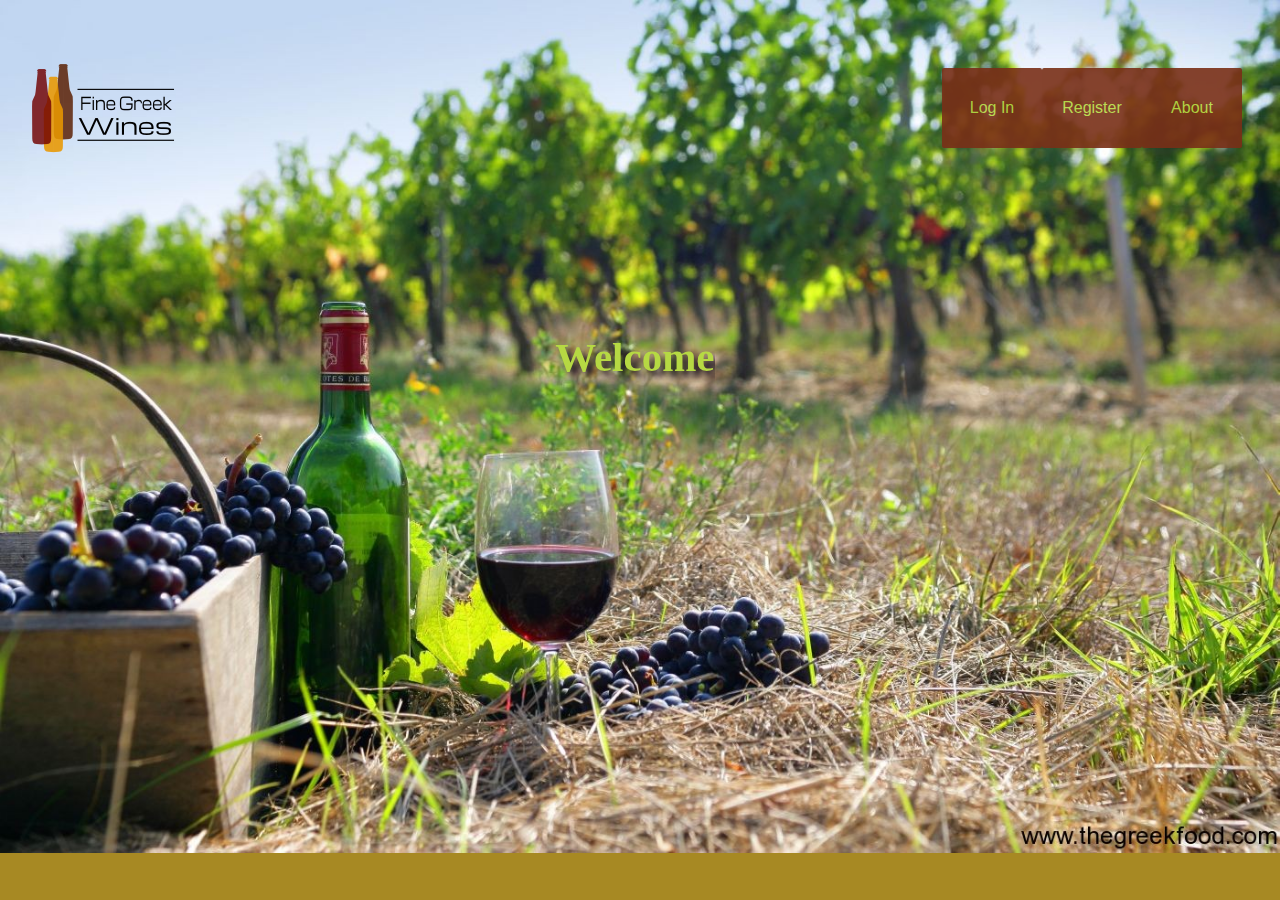
<file: index.html>
﻿<!DOCTYPE html>

<html lang="en" xmlns="http://www.w3.org/1999/xhtml">
<head>
    <meta charset="utf-8" />
    <link rel="stylesheet" type="text/css" href="index.css" />
    <title>🍷Fine Greek Wines</title>
</head>

<body>
    <a name="top"></a>
    <div class="navbar">
        <div id="left">
            <img src="img/logo.png"/>
        </div>

        <div id="right">
            <input type="button" value="Log In" onclick="location.href='/login/login.html'">
            <input type="button" value="Register" onclick="location.href='/login/register.html'">
            <input type="button" value="About" onclick="location.href='about.html'">
        </div>
        
    </div>

    <div id="bdy">
            <div>Welcome</div>
            <div>
                <span>to Fine Greek Wines</span>
            </div>
    </div>
</body>
</html>
</file>
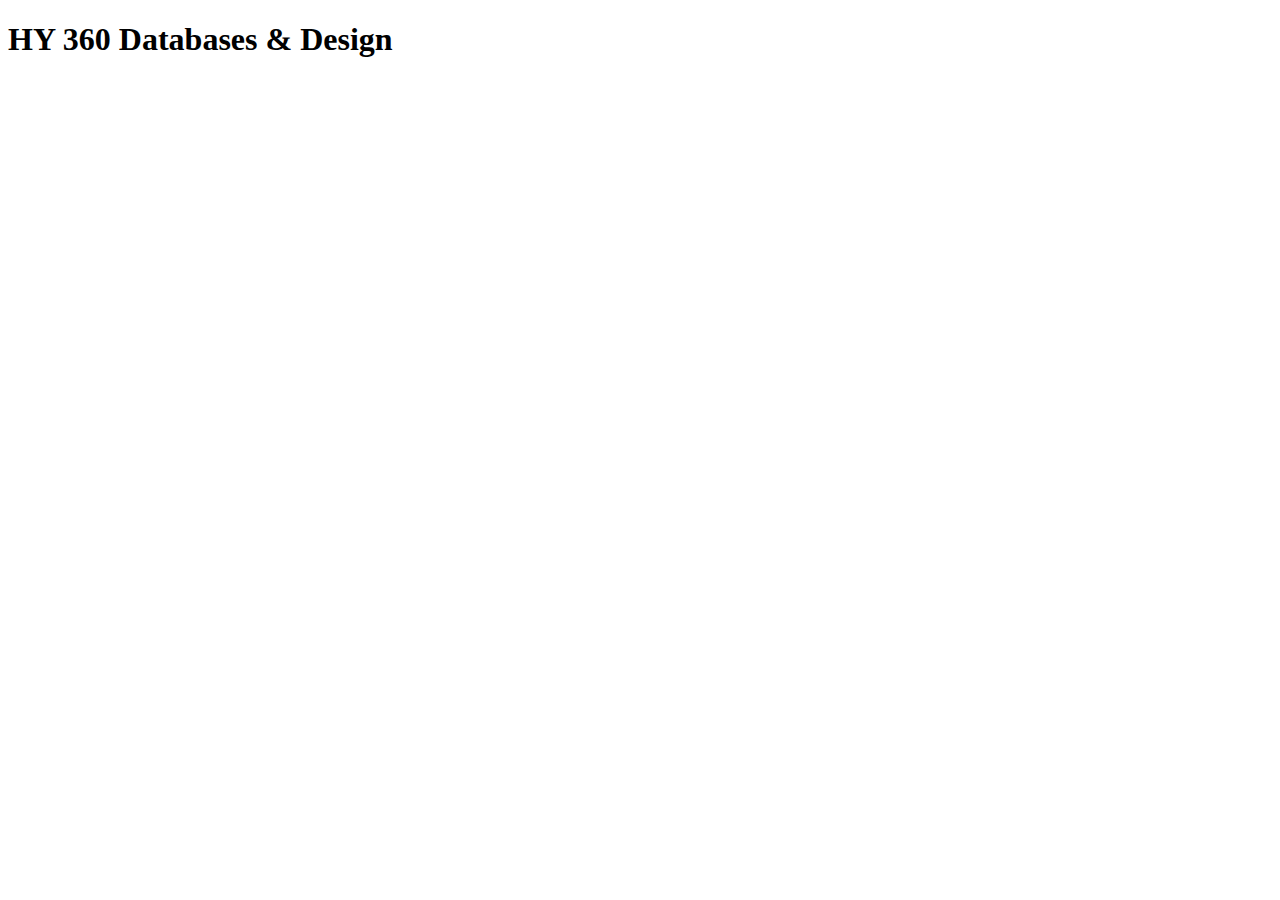
<file: about.html>
﻿<!DOCTYPE html>

<html lang='en' xmlns='http://www.w3.org/1999/xhtml'>
<head>
    <meta charset='utf-8' />
    <title>🍷Fine Greek Wines</title>
</head>
<body>
    <h1>HY 360 Databases & Design</h1>
</body>
</html>
</file>
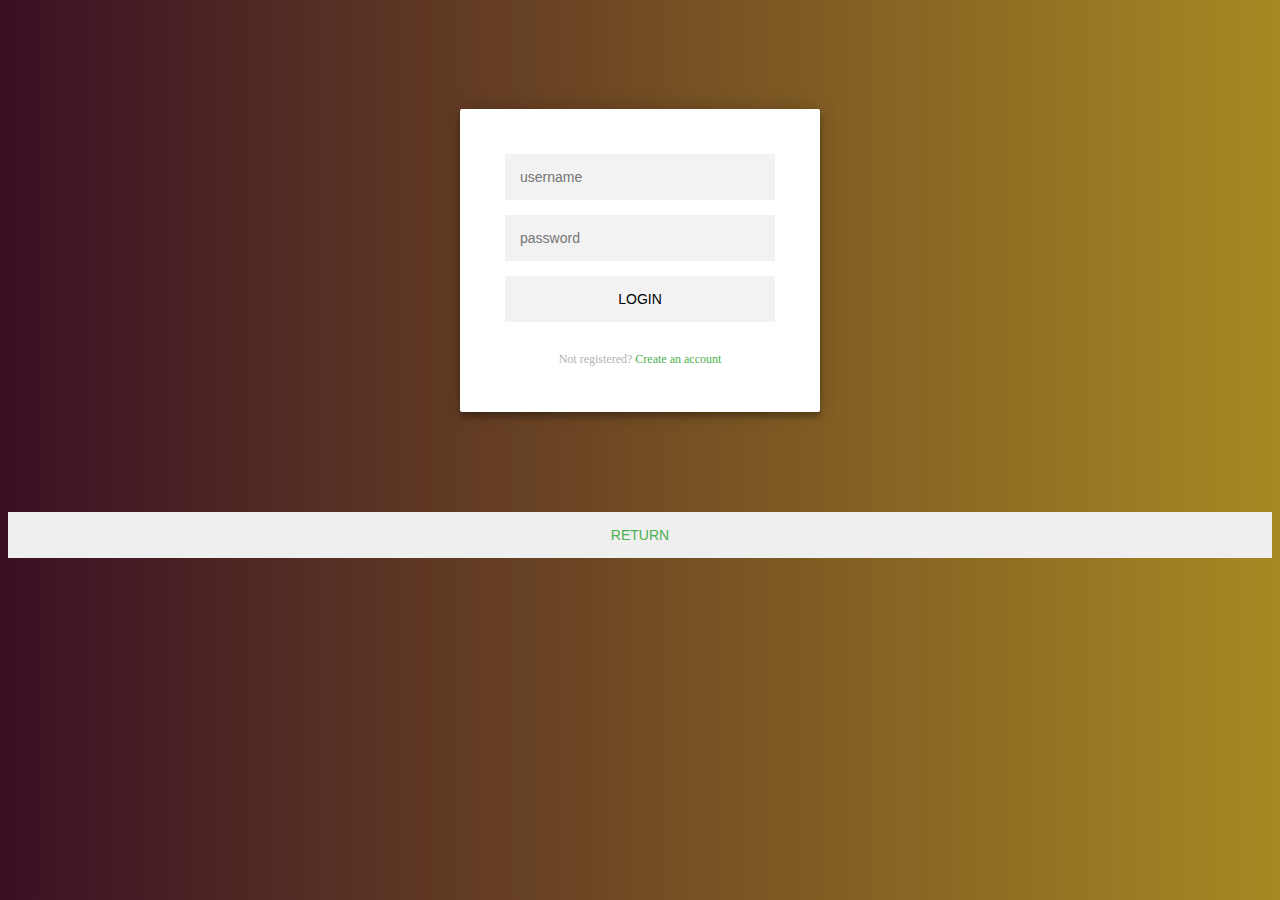
<file: login/login.html>
﻿<!DOCTYPE html>

<html lang='en' xmlns='http://www.w3.org/1999/xhtml'>
<head>
    <meta charset='utf-8' />
    <title>🍷Fine Greek Wines</title>
    <link rel='stylesheet' type='text/css' href='login.css' />
    <link rel='stylesheet' type='text/javascript' href='login.js' />
</head>
<body>
    <div class='login-page'>
        <div class='form'>
            <form class='login-form' action='../account/logged.php' method='post'>
                <input type='text' placeholder='username' name='username' required/>
                <input type='password' placeholder='password' name='password' required/>
                <input type='submit' type='submit' value='LOGIN'>
                <p class='message'>Not registered? <a href='register.html'>Create an account</a></p>
            </form>
        </div>
    </div>
    <footer>
        <input type='button' id="return" value='Return' onclick=location.href='../index.html'>
    </footer>
</body>
</html>
</file>
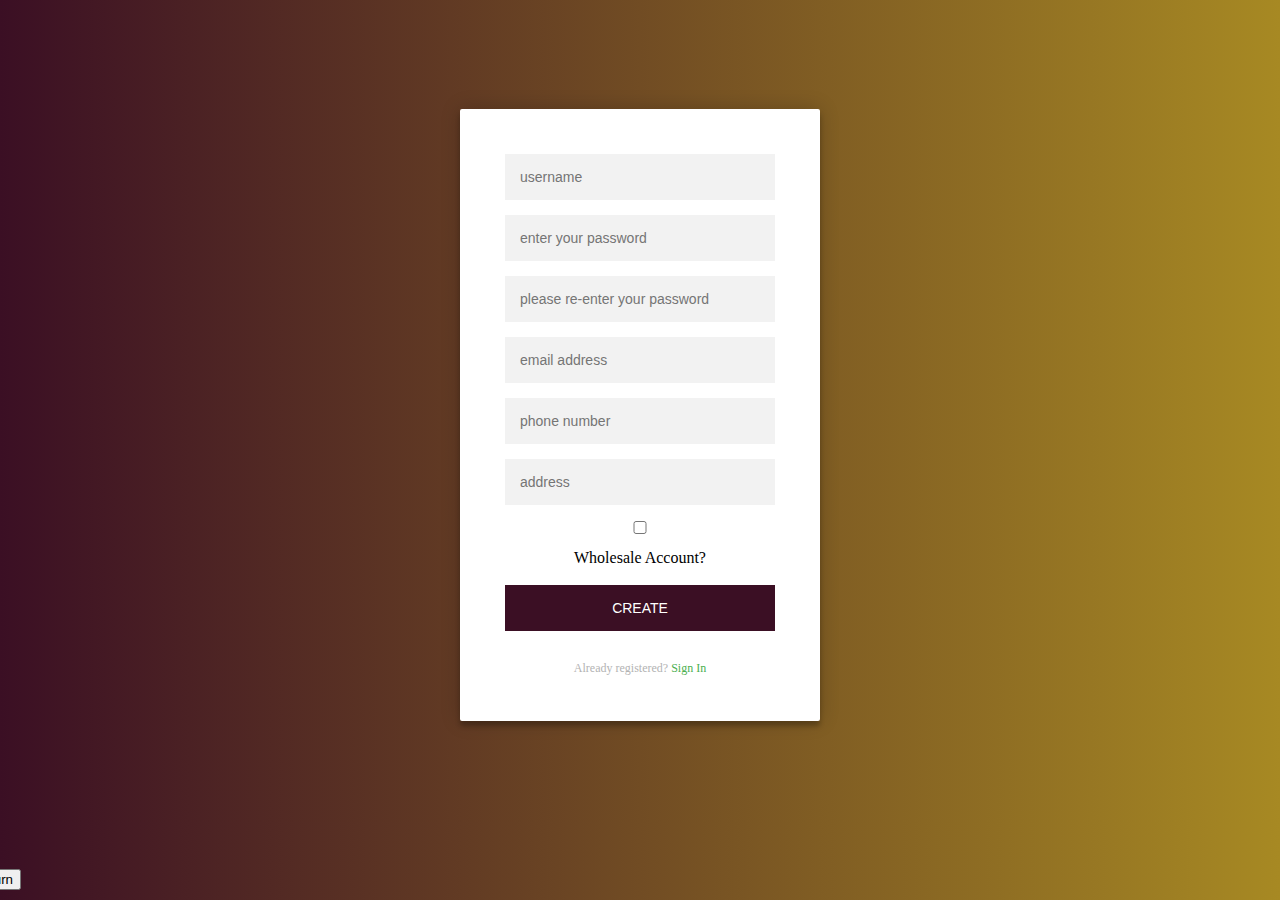
<file: login/register.html>
﻿<!DOCTYPE html>

<html lang='en' xmlns='http://www.w3.org/1999/xhtml'>
<head>
    <meta charset='utf-8' />
    <title>🍷Fine Greek Wines</title>
    <link rel='stylesheet' type='text/css' href='register.css' />
    <script type='text/javascript' src='jquery.js'></script>
    <script type='text/javascript' src='register.js'></script>
</head>
<body>
    <div class='login-page'>
        <div class='form'>
            <form class='register-form' action='register.php' method='post'>
                <input type='text' placeholder='username' name='username' required/>
				<input type='password' id='psw1' name='password' placeholder='enter your password' pattern='^(?=.*[a-zA-Z])(?=.*\d)(?=.*[!@#$%^&*()_+])[A-Za-z\d!@#$%^&*()_+]{8,10}' title='Must contain at least one number, one letter and one symbol, and must be at least 8 and max 10 characters' required>
                <input type='password' id='psw2'placeholder='please re-enter your password' pattern='^(? =.*[a-zA-Z])(? =.*\d)(? =.*[!@#$%^&*()_+])[A-Za-z\d!@#$%^&*()_+]{8,10}' title='Must contain at least one number, one letter and one symbol, and must be at least 8 and max 10 characters' required onChange='passwordMatch();'>
                <br /><span id='message'></span>
				<input type='text' placeholder='email address' name='email' required/>
                <input type='number' placeholder='phone number' name='phone_number' required/>
                <input type='text' placeholder='address' name='address'required/>
                <input type='checkbox' name='wholesale'>Wholesale Account?<br/><br/>
                <input type='submit' id='button' value='CREATE'>
                <p class='message'>Already registered? <a href='login.html'>Sign In</a></p>
            </form>
        </div>
    </div>
    <footer>
        <input type='button' value='Return' onclick=location.href='../index.html'>
    </footer>
</body>
</html>
</file>
<file: index.css>
﻿body {
    font-family: Carlito;
    background-color: #A78923;
    background-image: url('img/greek-wine.jpg');
    background-attachment: fixed;
    background-repeat: no-repeat;
    background-size: 100% auto;
}

#right {
    float:right;
    display: flex;
    margin-top:60px;
    margin-right:30px;
}

input  {
    text-align: center;
    text-decoration: none;
    font-size:medium;
    background-color: #792F17;
    height:80px;
    width: 100px;
    color: #B6D943;
    border: none;
    border-radius:2px;
    opacity: 0.9;
}

#left {
    float: left;
}

input:hover {
    background-color: #A78923;
}

@import url('https://fonts.googleapis.com/css?family=Roboto:300');

#bdy {/*fonts fix*/
    text-align: center;
    font-weight: bold;
    font-size: 41px;
    padding-top: 5vh;
    align-content: center;
    overflow: hidden;
    -webkit-backface-visibility: hidden;
    -webkit-perspective: 1000;
    -webkit-transform: translate3d(0,0,0);
    text-align: center;
    line-height: 200px;
    text-shadow: 6px 6px 6px #1C1021;
    width: 100%;
}
    #bdy div {
        display: inline-block;
        overflow: hidden;
        white-space: nowrap;
        color: #B6D943;
    }

#bdy div:first-of-type {
    animation: showup 7s infinite;
}

#bdy div:last-of-type {
    width: 0px;
    animation: reveal 7s infinite;
}

#bdy div:last-of-type span {
    margin-left: -355px;
    animation: slidein 7s infinite;
}

@keyframes showup {
    0% {
        opacity: 0;
    }

    20% {
        opacity: 1;
    }

    80% {
        opacity: 1;
    }

    100% {
        opacity: 0;
    }
}

@keyframes slidein {
    0% {
        margin-left: -800px;
    }

    20% {
        margin-left: -800px;
    }

    35% {
        margin-left: 0px;
    }

    100% {
        margin-left: 0px;
    }
}

@keyframes reveal {
    0% {
        opacity: 0;
        width: 0px;
    }

    20% {
        opacity: 1;
        width: 0px;
    }

    30% {
        width: 355px;
    }

    80% {
        opacity: 1;
    }

    100% {
        opacity: 0;
        width: 355px;
    }
}


footer {
    text-decoration: none;
    overflow: hidden;
    position: absolute;
    color: #f2f2f2;
    bottom: 0;
    width: 100%;
    height: 60px;
    text-align: center;
    display: inline-block;
}
</file>
<file: login/login.css>
﻿

.login-page {
    width: 360px;
    padding: 8% 0 0;
    margin: auto;
}

.form {
    position: relative;
    z-index: 1;
    background: #FFFFFF;
    max-width: 360px;
    margin: 0 auto 100px;
    padding: 45px;
    text-align: center;
    box-shadow: 0 0 20px 0 rgba(0, 0, 0, 0.2), 0 5px 5px 0 rgba(0, 0, 0, 0.24);
    border-radius:2px;
}

    .form input {
        font-family: "Roboto", sans-serif;
        outline: 0;
        background: #f2f2f2;
        width: 100%;
        border: 0;
        margin: 0 0 15px;
        padding: 15px;
        box-sizing: border-box;
        font-size: 14px;
    }

    .form button {
        font-family: "Roboto", sans-serif;
        text-transform: uppercase;
        outline: 0;
        color: #4CAF50;
        width: 100%;
        border: 0;
        padding: 15px;
        font-size: 14px;
        -webkit-transition: all 0.3 ease;
        transition: all 0.3 ease;
        cursor: pointer;
    }

        .form button:hover, .form button:active, .form button:focus {
            background: #43A047;
        }

    .form .message {
        margin: 15px 0 0;
        color: #b3b3b3;
        font-size: 12px;
    }

        .form .message a {
            color: #4CAF50;
            text-decoration: none;
        }

    .form .register-form {
        display: none;
    }

.container {
    position: relative;
    z-index: 1;
    max-width: 300px;
    margin: 0 auto;
}

    .container:before, .container:after {
        content: "";
        display: block;
        clear: both;
    }

    .container .info {
        margin: 50px auto;
        text-align: center;
    }

        .container .info h1 {
            margin: 0 0 15px;
            padding: 0;
            font-size: 36px;
            font-weight: 300;
            color: #1a1a1a;
        }

        .container .info span {
            color: #4d4d4d;
            font-size: 12px;
        }

            .container .info span a {
                color: #000000;
                text-decoration: none;
            }

            .container .info span .fa {
                color: #EF3B3A;
            }

body {
    background: #A78923;
    background: -webkit-linear-gradient(right, #A78923, #3B0F24);
    background: -moz-linear-gradient(right, #A78923, #3B0F24);
    background: -o-linear-gradient(right, #A78923, #3B0F24);
    background: linear-gradient(to left, #A78923, #3B0F24);
    font-family: Carlito;
    -webkit-font-smoothing: antialiased;
    -moz-osx-font-smoothing: grayscale;
}


#footer {
    position: fixed;
    bottom: 10px;
    left: 50%;
    margin-left: -675px; /*104.5px is half of the button's width*/
}

#return {
    font-family: "Roboto", sans-serif;
        text-transform: uppercase;
        outline: 0;
        color: #4CAF50;
        width: 100%;
        border: 0;
        padding: 15px;
        font-size: 14px;
        -webkit-transition: all 0.3 ease;
        transition: all 0.3 ease;
        cursor: pointer;
}
</file>
<file: login/register.css>
﻿body {
    font-family: "Roboto", sans-serif;
}

.login-page {
    width: 360px;
    padding: 8% 0 0;
    margin: auto;
}

.form {
    position: relative;
    z-index: 1;
    background: #FFFFFF;
    max-width: 360px;
    margin: 0 auto 100px;
    padding: 45px;
    text-align: center;
    box-shadow: 0 0 20px 0 rgba(0, 0, 0, 0.2), 0 5px 5px 0 rgba(0, 0, 0, 0.24);
    border-radius: 2px;
}

    .form input {
        font-family: "Roboto", sans-serif;
        outline: 0;
        background: #f2f2f2;
        width: 100%;
        border: 0;
        margin: 0 0 15px;
        padding: 15px;
        box-sizing: border-box;
        font-size: 14px;
    }

    .form button {
        font-family: "Roboto", sans-serif;
        text-transform: uppercase;
        outline: 0;
        background: #4CAF50;
        width: 100%;
        border: 0;
        padding: 15px;
        color: #FFFFFF;
        font-size: 14px;
        -webkit-transition: all 0.3 ease;
        transition: all 0.3 ease;
        cursor: pointer;
    }

        .form button:hover, .form button:active, .form button:focus {
            background: #43A047;
        }

    .form .message {
        margin: 15px 0 0;
        color: #b3b3b3;
        font-size: 12px;
    }

        .form .message a {
            color: #4CAF50;
            text-decoration: none;
        }

    .form .login-form {
        display: none;
    }

.container {
    position: relative;
    z-index: 1;
    max-width: 300px;
    margin: 0 auto;
}

    .container:before, .container:after {
        content: "";
        display: block;
        clear: both;
    }

    .container .info {
        margin: 50px auto;
        text-align: center;
    }

        .container .info h1 {
            margin: 0 0 15px;
            padding: 0;
            font-size: 36px;
            font-weight: 300;
            color: #1a1a1a;
        }

        .container .info span {
            color: #4d4d4d;
            font-size: 12px;
        }

            .container .info span a {
                color: #000000;
                text-decoration: none;
            }

            .container .info span .fa {
                color: #EF3B3A;
            }

body {
    background: #A78923;
    background: -webkit-linear-gradient(right, #A78923, #3B0F24);
    background: -moz-linear-gradient(right, #A78923, #3B0F24);
    background: -o-linear-gradient(right, #A78923, #3B0F24);
    background: linear-gradient(to left, #A78923, #3B0F24);
    font-family: Carlito;
    -webkit-font-smoothing: antialiased;
    -moz-osx-font-smoothing: grayscale;
}

footer {
    position: fixed;
    bottom: 10px;
    left: 50%;
    margin-left: -675px; /*104.5px is half of the button's width*/
}

#button {
    font-family: "Roboto", sans-serif;
    text-transform: uppercase;
    outline: 0;
    background: #3B0F24;
    width: 100%;
    border: 0;
    padding: 15px;
    color: #FFFFFF;
    font-size: 14px;
    -webkit-transition: all 0.3 ease;
    transition: all 0.3 ease;
    cursor: pointer;
}
</file>
